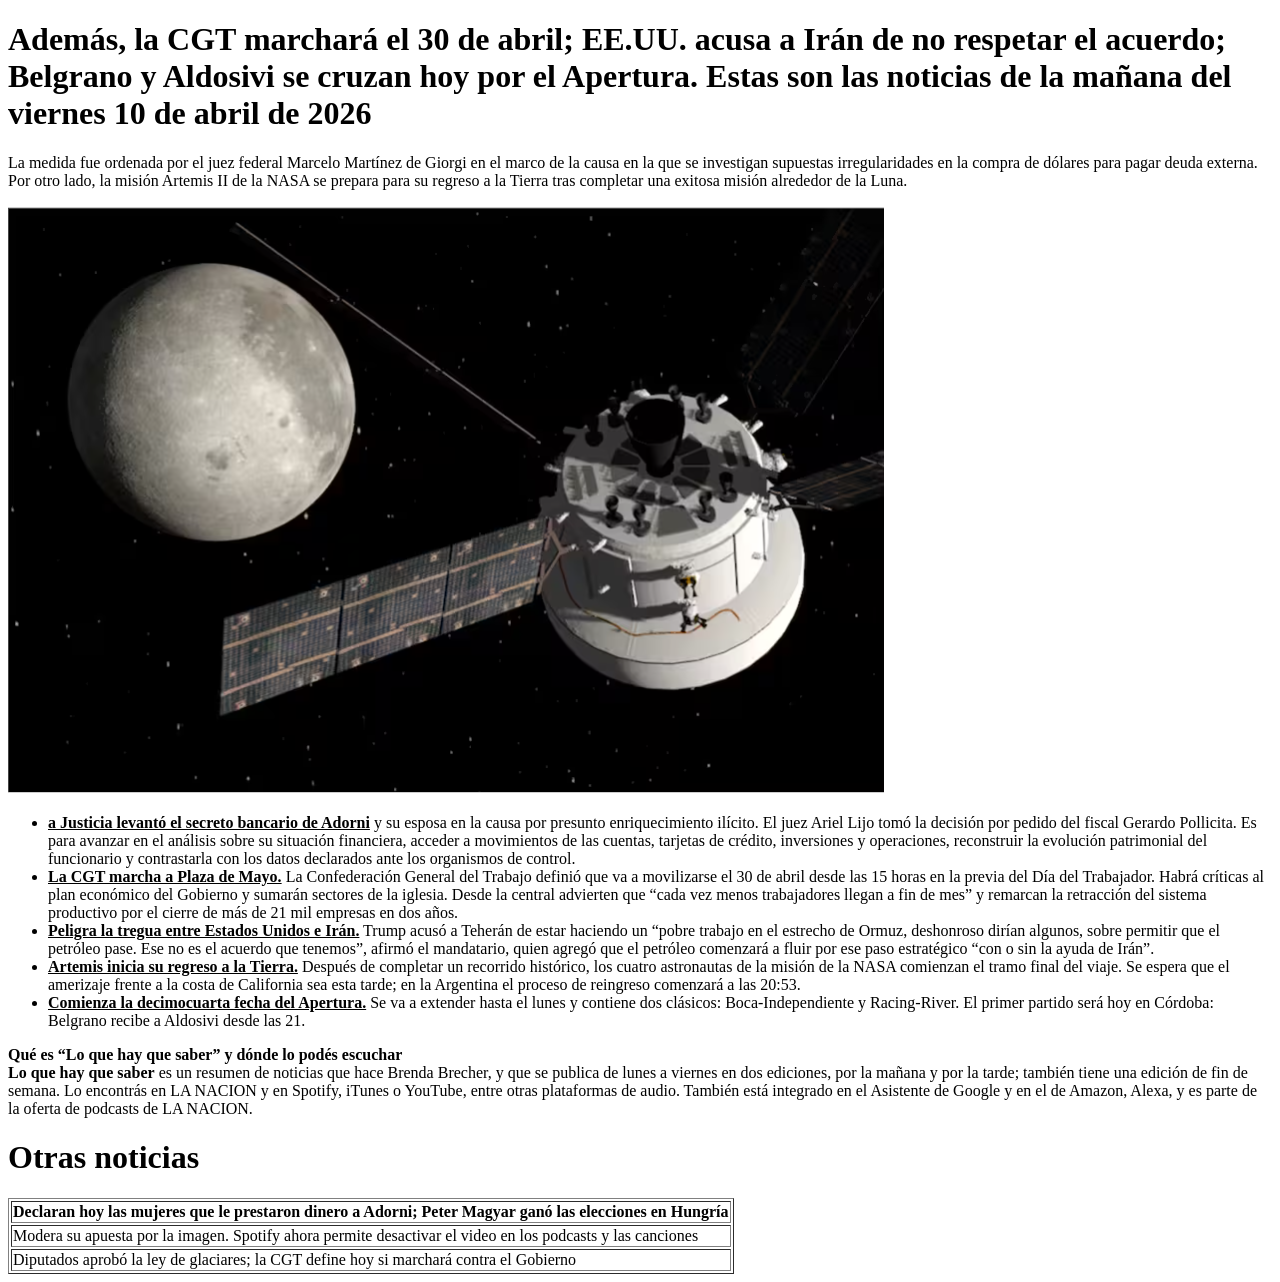
<file: index.html>
<!DOCTYPE html>
<html>

<head>
    <title>La Justicia levantó el secreto bancario de Adorni; Artemis II llega hoy a la noche a la Tierra</title>
</head>

<body>
    <h1>Además, la CGT marchará el 30 de abril; EE.UU. acusa a Irán de no respetar el acuerdo; Belgrano y Aldosivi se
        cruzan hoy por el Apertura. Estas son las noticias de la mañana del viernes 10 de abril de 2026</h1>
    <p>La medida fue ordenada por el juez federal Marcelo Martínez de Giorgi en el marco de la causa en la que se
        investigan supuestas irregularidades en la compra de dólares para pagar deuda externa. Por otro lado, la misión
        Artemis II de la NASA se prepara para su regreso a la Tierra tras completar una exitosa misión alrededor de la
        Luna.</p>
    <image src="media/artemis ii.png" alt="Noticias"></image>

    <ul>
        <li><u><b>a Justicia levantó el secreto bancario de Adorni</b></u> y su esposa en la causa por presunto
            enriquecimiento
            ilícito. El juez Ariel Lijo tomó la decisión por pedido del fiscal Gerardo Pollicita. Es
            para avanzar en el
            análisis sobre su situación financiera, acceder a movimientos de las cuentas, tarjetas de
            crédito,
            inversiones y operaciones, reconstruir la evolución patrimonial del funcionario y
            contrastarla con los datos
            declarados ante los organismos de control.</li>
        <li><u><b>La CGT marcha a Plaza de Mayo.</b></u> La Confederación General del Trabajo definió que va a
            movilizarse el 30 de
            abril desde las 15 horas en la previa del Día del Trabajador. Habrá críticas al plan económico del Gobierno
            y sumarán sectores de la iglesia. Desde la central advierten que “cada vez menos trabajadores llegan a fin
            de mes” y remarcan la retracción del sistema productivo por el cierre de más de 21 mil empresas en dos años.
        </li>
        <li><u><b>Peligra la tregua entre Estados Unidos e Irán.</b></u> Trump acusó a Teherán de estar haciendo un
            “pobre trabajo en
            el estrecho de Ormuz, deshonroso dirían algunos, sobre permitir que el petróleo pase. Ese no es el acuerdo
            que tenemos”, afirmó el mandatario, quien agregó que el petróleo comenzará a fluir por ese paso estratégico
            “con o sin la ayuda de Irán”.</li>
        <li><u><b>Artemis inicia su regreso a la Tierra.</b></u> Después de completar un recorrido histórico, los cuatro
            astronautas
            de la misión de la NASA comienzan el tramo final del viaje. Se espera que el amerizaje frente a la costa de
            California sea esta tarde; en la Argentina el proceso de reingreso comenzará a las 20:53.</li>
        <li><u><b>Comienza la decimocuarta fecha del Apertura.</b></u> Se va a extender hasta el lunes y contiene dos
            clásicos:
            Boca-Independiente y Racing-River. El primer partido será hoy en Córdoba: Belgrano recibe a Aldosivi desde
            las 21.</li>
    </ul>

    <div>
        <p><b>Qué es “Lo que hay que saber” y dónde lo podés escuchar</b><br>
            <b>Lo que hay que saber</b> es un resumen de noticias que hace Brenda Brecher, y que se publica de lunes a
            viernes
            en dos ediciones, por la mañana y por la tarde; también tiene una edición de fin de semana. Lo encontrás en
            LA NACION y en Spotify, iTunes o YouTube, entre otras plataformas de audio. También está integrado en el
            Asistente de Google y en el de Amazon, Alexa, y es parte de la oferta de podcasts de LA NACION.
        </p>

    </div>

    <div>
        <h1>Otras noticias</h1>
        <table border="1">
            <tr>
                <th>Declaran hoy las mujeres que le prestaron dinero a Adorni; Peter Magyar
                    ganó las elecciones en Hungría</th>

            </tr>
            <tr>
                <td>Modera su apuesta por la imagen. Spotify ahora permite desactivar el video en los podcasts y las
                    canciones</td>

            </tr>
            <tr>
                <td>Diputados aprobó la ley de glaciares; la CGT define hoy si marchará
                    contra el Gobierno</td>

            </tr>
        </table>
    </div>

</body>

</html>
</file>
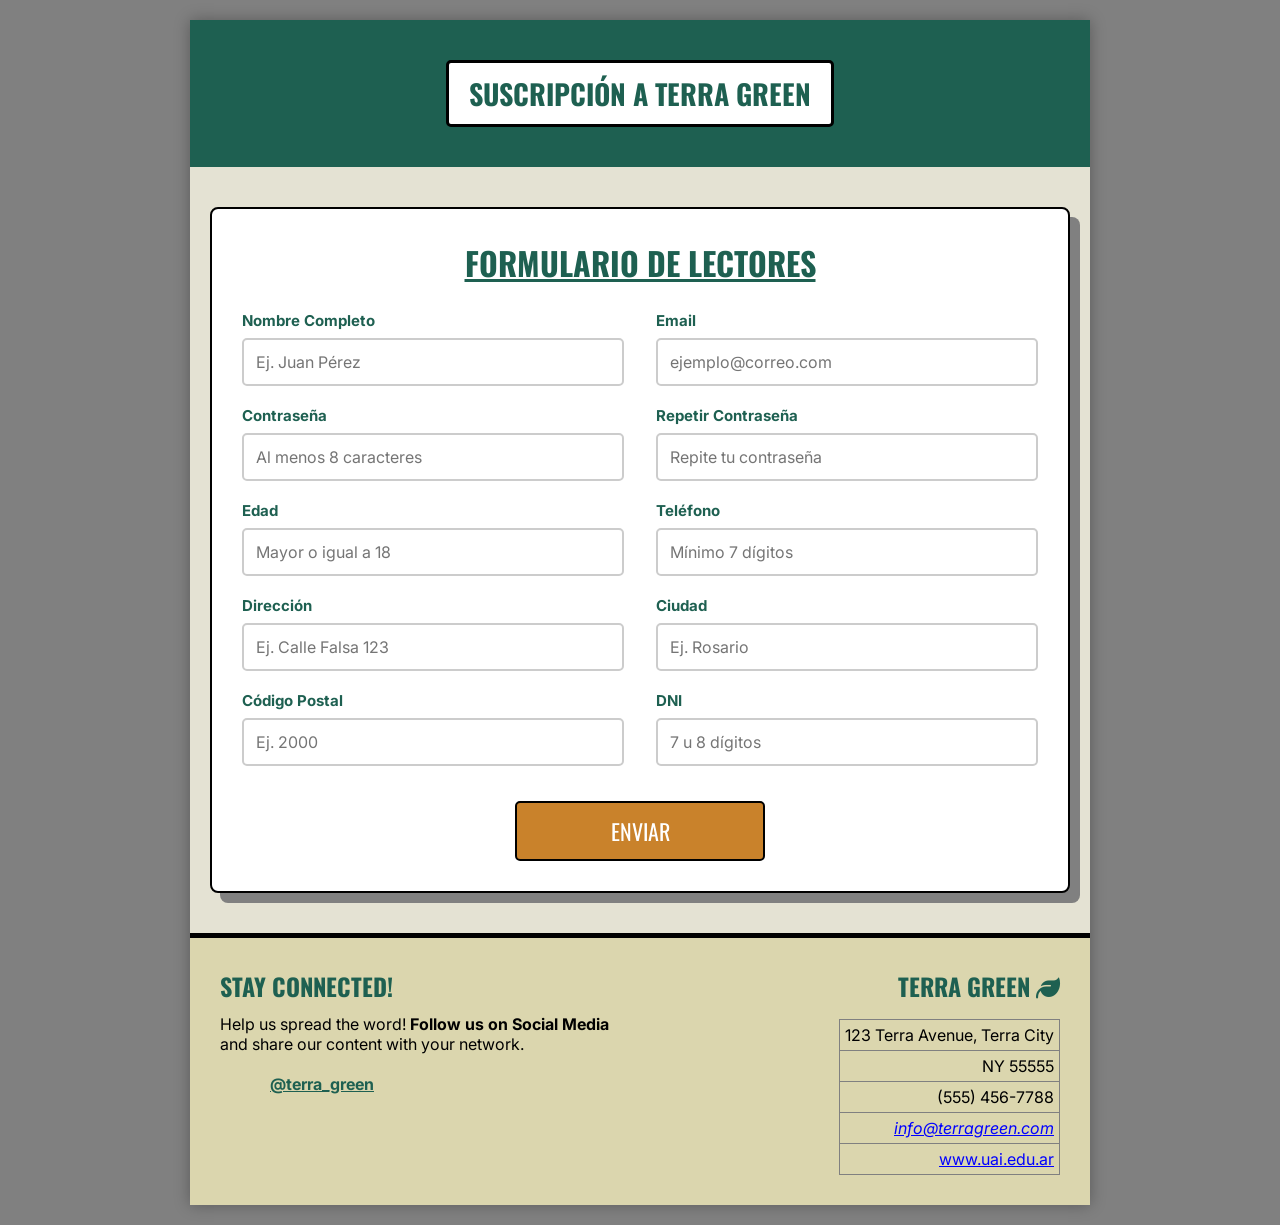
<file: tp clase 9/index.html>
<!DOCTYPE html>
<html lang="es">
<head>
    <meta charset="UTF-8">
    <meta name="viewport" content="width=device-width, initial-scale=1.0">
    <title>Suscripción Diario - Terra Green</title>
    
    <link href="https://fonts.googleapis.com/css2?family=Oswald:wght@400;700&family=Inter:ital,wght@0,400;0,700;1,400&display=swap" rel="stylesheet">
    <link rel="stylesheet" href="https://cdn-uicons.flaticon.com/uicons-brands/css/uicons-brands.css">
    <link rel="stylesheet" href="https://cdnjs.cloudflare.com/ajax/libs/font-awesome/6.4.0/css/all.min.css">
    <link rel="stylesheet" href="styles.css">
</head>
<body>

    <div class="contenedor-principal">
        
        <header class="cabecera-verde">
            <div class="boton-newsletter">SUSCRIPCIÓN A TERRA GREEN</div>
        </header>

        <div class="fondo-beige-claro">
            <div class="tarjeta-formulario">
                <h2 class="titulo-formulario">FORMULARIO DE LECTORES</h2>
                
                <form id="suscripcionForm" novalidate>
                    <div class="form-grid">
                        
                        <div class="field-group">
                            <label for="nombre">Nombre Completo</label>
                            <input type="text" id="nombre" name="nombre" placeholder="Ej. Juan Pérez">
                            <div class="error-message" id="error-nombre"></div>
                        </div>

                        <div class="field-group">
                            <label for="email">Email</label>
                            <input type="email" id="email" name="email" placeholder="ejemplo@correo.com">
                            <div class="error-message" id="error-email"></div>
                        </div>

                        <div class="field-group">
                            <label for="password">Contraseña</label>
                            <input type="password" id="password" name="password" placeholder="Al menos 8 caracteres">
                            <div class="error-message" id="error-password"></div>
                        </div>

                        <div class="field-group">
                            <label for="password_rep">Repetir Contraseña</label>
                            <input type="password" id="password_rep" name="password_rep" placeholder="Repite tu contraseña">
                            <div class="error-message" id="error-password_rep"></div>
                        </div>

                        <div class="field-group">
                            <label for="edad">Edad</label>
                            <input type="number" id="edad" name="edad" placeholder="Mayor o igual a 18">
                            <div class="error-message" id="error-edad"></div>
                        </div>

                        <div class="field-group">
                            <label for="telefono">Teléfono</label>
                            <input type="text" id="telefono" name="telefono" placeholder="Mínimo 7 dígitos">
                            <div class="error-message" id="error-telefono"></div>
                        </div>

                        <div class="field-group">
                            <label for="direccion">Dirección</label>
                            <input type="text" id="direccion" name="direccion" placeholder="Ej. Calle Falsa 123">
                            <div class="error-message" id="error-direccion"></div>
                        </div>

                        <div class="field-group">
                            <label for="ciudad">Ciudad</label>
                            <input type="text" id="ciudad" name="ciudad" placeholder="Ej. Rosario">
                            <div class="error-message" id="error-ciudad"></div>
                        </div>

                        <div class="field-group">
                            <label for="cp">Código Postal</label>
                            <input type="text" id="cp" name="cp" placeholder="Ej. 2000">
                            <div class="error-message" id="error-cp"></div>
                        </div>

                        <div class="field-group">
                            <label for="dni">DNI</label>
                            <input type="text" id="dni" name="dni" placeholder="7 u 8 dígitos">
                            <div class="error-message" id="error-dni"></div>
                        </div>

                        <div class="submit-container">
                            <button type="submit" class="submit-btn">ENVIAR</button>
                        </div>
                    </div>
                </form>
            </div>
        </div>

        <footer class="pie-pagina">
            <div class="mitad-izq">
                <h2>STAY CONNECTED!</h2>
                <p>Help us spread the word! <strong>Follow us on Social Media</strong> and share our content with your network.</p>
                <ul class="redes-sociales">
                    <li><a href="#"><i class="fi fi-brands-facebook"></i></a></li>
                    <li><a href="#"><i class="fi fi-brands-instagram"></i></a></li>
                    <li><a href="#"><i class="fi fi-brands-tik-tok"></i></a></li>
                    <li><u>@terra_green</u></li>
                </ul>
            </div>
            <div class="mitad-der">
                <h2 class="titulo-logo">TERRA GREEN <i class="fa-solid fa-leaf"></i></h2>
                <table class="tabla-datos">
                    <tr><td>123 Terra Avenue, Terra City</td></tr>
                    <tr><td>NY 55555</td></tr>
                    <tr><td>(555) 456-7788</td></tr>
                    <tr><td><a href="mailto:info@terragreen.com"><em>info@terragreen.com</em></a></td></tr>
                    <tr><td><a href="https://uai.edu.ar" target="_blank">www.uai.edu.ar</a></td></tr>
                </table>
            </div>
        </footer>

    </div>

    <!-- Modal para Errores o Éxito -->
    <div id="modal" class="modal">
        <div class="modal-content">
            <div class="modal-header">
                <span class="close">&times;</span>
                <h2 class="modal-title" id="modalTitle">Resultado</h2>
            </div>
            <div id="modalBody"></div>
        </div>
    </div>

    <script src="script.js"></script>
</body>
</html>
</file>
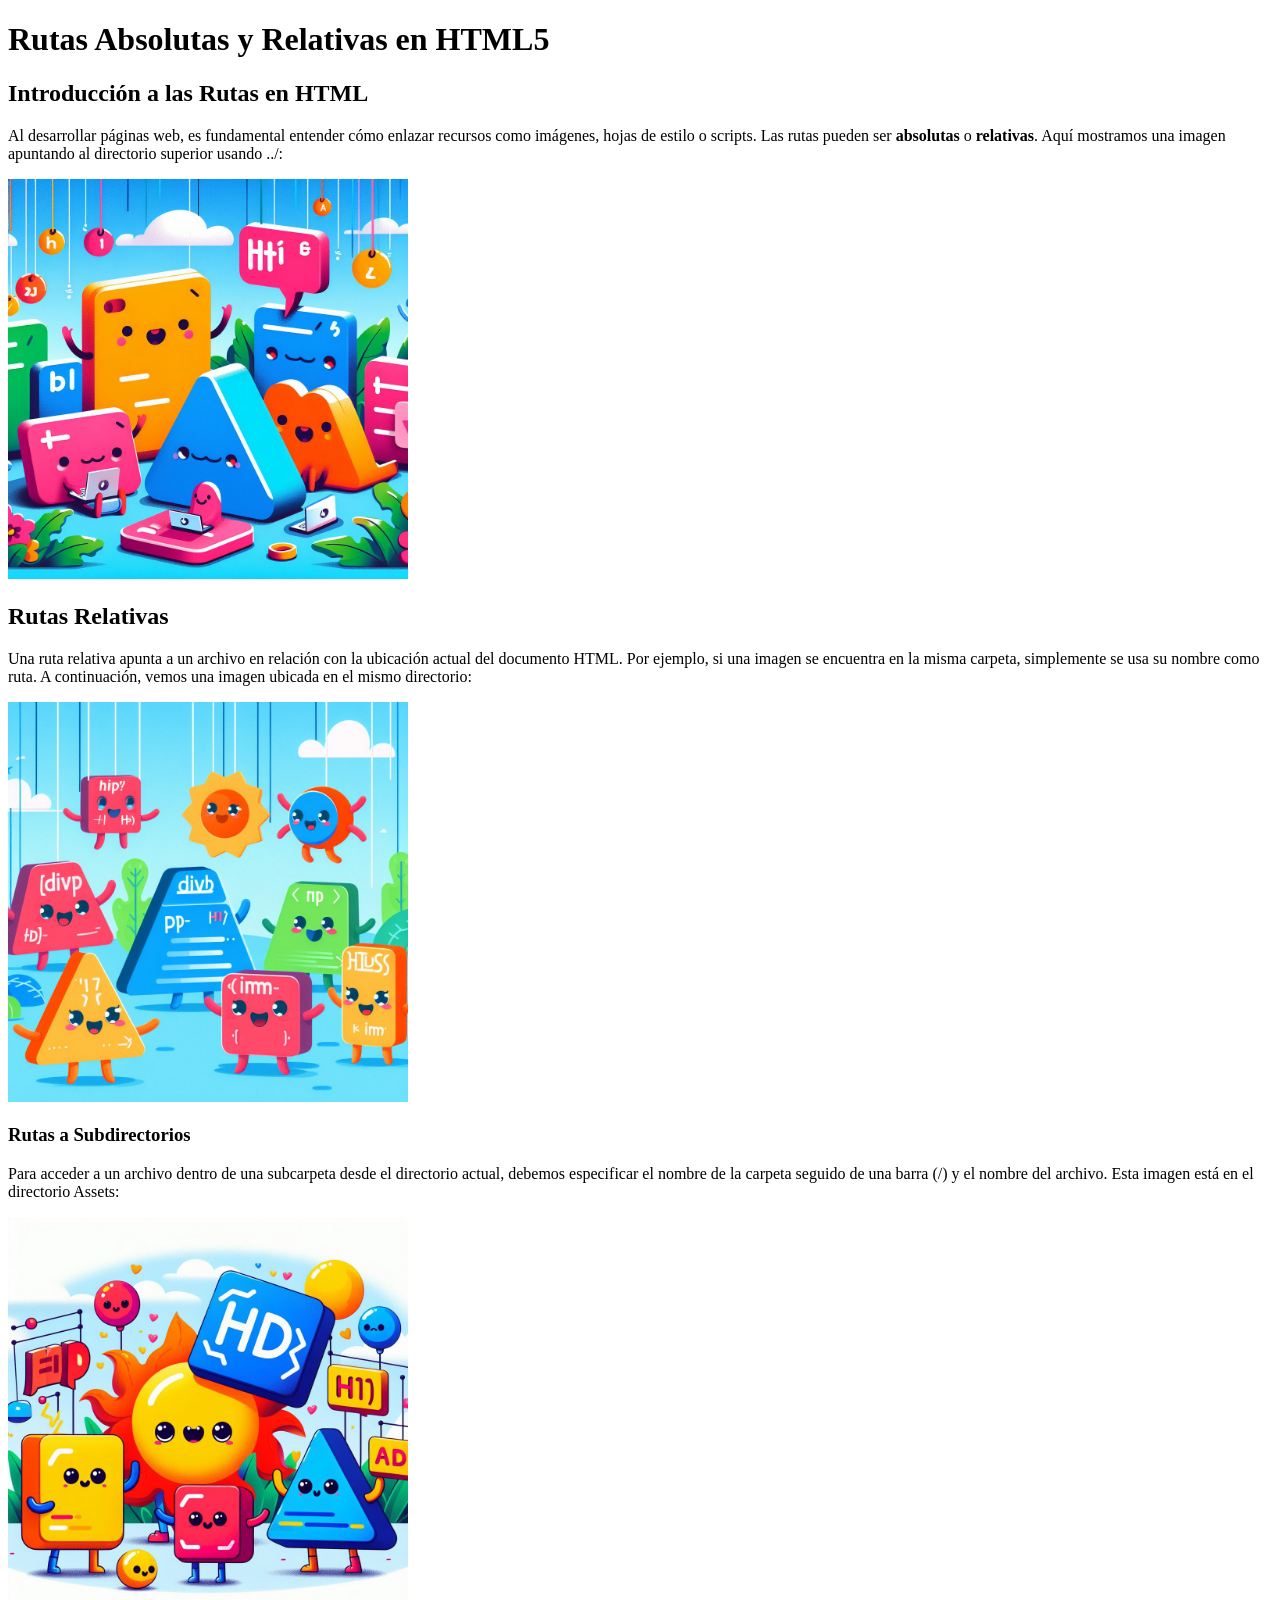
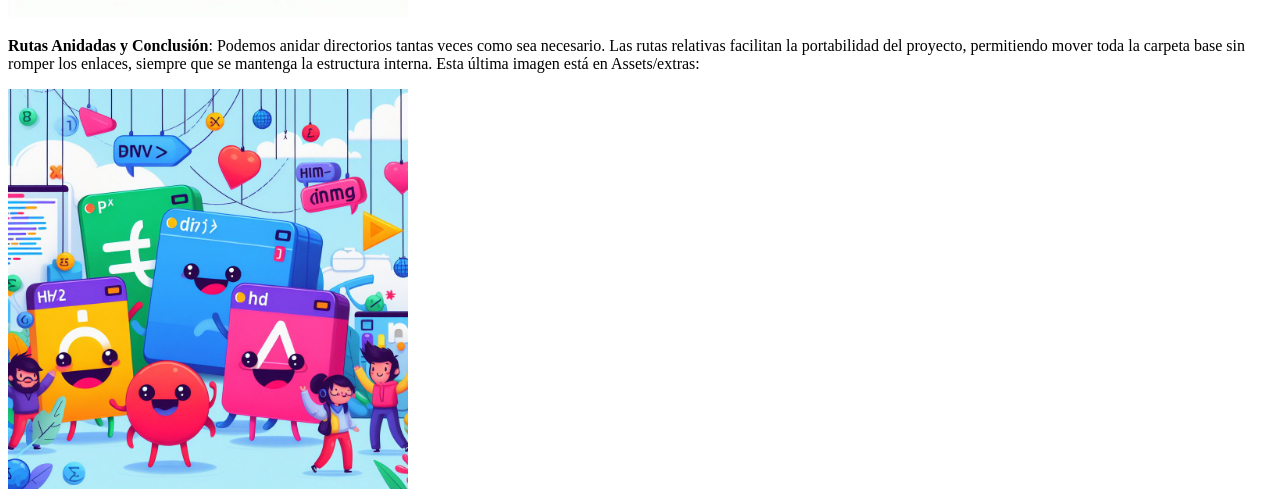
<file: Ejercicio Clase 3/src/Index.html>
<!DOCTYPE html>
<html lang="es">

<head>
   <meta charset="UTF-8">
   <meta name="viewport" content="width=device-width, initial-scale=1.0">
   <title>Rutas Absolutas y Relativas en HTML5</title>
</head>

<body>
   <!-- Contenido del cuerpo del documento HTML -->
   <header>
      <!-- Cabecera del documento -->
      <h1>Rutas Absolutas y Relativas en HTML5</h1>
   </header>
   <nav>
      <!-- Barra de navegación -->
   </nav>
   <section>
      <!-- Sección de contenido principal (aca va la image1.jpg)-->
      <h2>Introducción a las Rutas en HTML</h2>
      <p>Al desarrollar páginas web, es fundamental entender cómo enlazar recursos como imágenes, hojas de estilo o
         scripts. Las rutas pueden ser <strong>absolutas</strong> o <strong>relativas</strong>. Aquí mostramos una
         imagen apuntando al directorio superior usando ../:</p>
      <img src="../image1.jpg" alt="Ejemplo de ruta relativa al directorio padre" width="400">
   </section>
   <article>
      <!-- Artículo o contenido independiente (aca va la image2.jpg)-->
      <h2>Rutas Relativas</h2>
      <p>Una ruta relativa apunta a un archivo en relación con la ubicación actual del documento HTML. Por ejemplo, si
         una imagen se encuentra en la misma carpeta, simplemente se usa su nombre como ruta. A continuación, vemos una
         imagen ubicada en el mismo directorio:</p>
      <img src="image2.jpg" alt="Ejemplo de ruta en el mismo directorio" width="400">
   </article>
   <aside>
      <!-- Contenido relacionado o complementario al contenido principal(aca va la image3.jpg) -->
      <h3>Rutas a Subdirectorios</h3>
      <p>Para acceder a un archivo dentro de una subcarpeta desde el directorio actual, debemos especificar el nombre de
         la carpeta seguido de una barra (/) y el nombre del archivo. Esta imagen está en el directorio
         Assets:
      </p>
      <img src="Assets/image3.jpg" alt="Ejemplo de subdirectorio" width="400">
   </aside>
   <footer>
      <!-- Pie de página (aca va la image4.jpg)-->
      <p><b>Rutas Anidadas y Conclusión</b>: Podemos anidar directorios tantas veces como sea necesario. Las rutas
         relativas facilitan la portabilidad del proyecto, permitiendo mover toda la carpeta base sin romper los
         enlaces, siempre que se mantenga la estructura interna. Esta última imagen está en Assets/extras:
      </p>
      <img src="Assets/extras/image4.jpg" alt="Ejemplo de subdirectorio anidado" width="400">
   </footer>
</body>

</html>
</file>
<file: tp clase 9/styles.css>
/* Estilos Base */
* {
    margin: 0;
    padding: 0;
    box-sizing: border-box;
}

body {
    font-family: 'Inter', sans-serif;
    background-color: gray;
    padding: 20px;
}

.contenedor-principal {
    width: 100%;
    max-width: 900px;
    margin: 0 auto;
    background-color: white;
    box-shadow: 0 0 15px rgba(0, 0, 0, 0.3);
}

/* Cabecera */
.cabecera-verde {
    background-color: #1e6051;
    padding: 40px 20px;
    text-align: center;
}

.boton-newsletter {
    background-color: white;
    color: #1e6051;
    font-family: 'Oswald', sans-serif;
    font-weight: bold;
    font-size: 28px;
    display: inline-block;
    padding: 10px 20px;
    border: 3px solid black;
    border-radius: 5px;
    text-transform: uppercase;
}

/* Contenedor del Formulario */
.fondo-beige-claro {
    background-color: #e4e2d3;
    padding: 40px 20px;
}

.tarjeta-formulario {
    background-color: white;
    padding: 30px;
    border: 2px solid black;
    box-shadow: 10px 10px 0px gray;
    border-radius: 8px;
}

.titulo-formulario {
    color: #1e6051;
    font-family: 'Oswald', sans-serif;
    font-size: 32px;
    margin-bottom: 25px;
    text-align: center;
    text-decoration: underline;
}

/* Estructura Responsiva: Flexbox (Mobile First por defecto) */
.form-grid {
    display: flex;
    flex-direction: column;
    gap: 20px;
}

.field-group {
    display: flex;
    flex-direction: column;
}

label {
    font-weight: bold;
    color: #1e6051;
    margin-bottom: 8px;
    font-size: 15px;
}

input {
    padding: 12px;
    border: 2px solid #ccc;
    border-radius: 5px;
    font-size: 16px;
    font-family: 'Inter', sans-serif;
    transition: all 0.3s;
}

input:focus {
    outline: none;
    border-color: #1e6051;
    box-shadow: 0 0 5px rgba(30, 96, 81, 0.5);
}

input.error {
    border-color: #e74c3c;
    background-color: #fdf2f2;
}

.error-message {
    color: #e74c3c;
    font-size: 13px;
    margin-top: 5px;
    display: none;
    font-weight: 500;
}

.error-message.show {
    display: block;
}

/* Botón de Envío */
.submit-container {
    margin-top: 15px;
    text-align: center;
    width: 100%;
}

.submit-btn {
    background-color: #c9822b;
    color: white;
    font-family: 'Oswald', sans-serif;
    font-size: 22px;
    border: 2px solid black;
    padding: 12px 40px;
    border-radius: 5px;
    cursor: pointer;
    transition: all 0.2s;
    width: 100%;
}

.submit-btn:hover {
    background-color: #b07022;
    transform: translateY(-2px);
}

/* Pie de Página */
.pie-pagina {
    background-color: #dbd6ae;
    display: flex;
    flex-direction: column;
    padding: 30px;
    border-top: 5px solid black;
}

.mitad-izq {
    margin-bottom: 20px;
}

.mitad-izq h2 {
    color: #1e6051;
    font-family: 'Oswald', sans-serif;
    margin-bottom: 10px;
}

.redes-sociales {
    display: flex;
    list-style: none;
    margin-top: 10px;
    align-items: center;
}

.redes-sociales i {
    font-size: 32px;
    margin-right: 15px;
}

.fi-brands-facebook {
    color: #1877f2;
}

.fi-brands-instagram {
    color: #e1306c;
}

.fi-brands-tik-tok {
    color: #000000;
}

.redes-sociales u {
    color: #1e6051;
    font-weight: bold;
    margin-left: 5px;
}

.mitad-der {
    text-align: left;
}

.titulo-logo {
    color: #1e6051;
    font-family: 'Oswald', sans-serif;
    margin-bottom: 10px;
}

.tabla-datos {
    margin-top: 15px;
    border-collapse: collapse;
    width: 100%;
}

.tabla-datos td {
    text-align: left;
    padding: 5px;
    border: 1px solid gray;
}

.tabla-datos a {
    color: blue;
    text-decoration: underline;
}

/* Modal */
.modal {
    display: none;
    position: fixed;
    z-index: 1000;
    left: 0;
    top: 0;
    width: 100%;
    height: 100%;
    background-color: rgba(0, 0, 0, 0.6);
    backdrop-filter: blur(3px);
}

.modal-content {
    background-color: white;
    margin: 5% auto;
    padding: 30px;
    border: 3px solid #1e6051;
    border-radius: 10px;
    width: 90%;
    max-width: 600px;
    max-height: 85vh;
    overflow-y: auto;
    box-shadow: 0 10px 30px rgba(0, 0, 0, 0.5);
}

.modal-header {
    border-bottom: 2px solid #eee;
    padding-bottom: 15px;
    margin-bottom: 20px;
    position: relative;
}

.modal-title {
    color: #1e6051;
    font-family: 'Oswald', sans-serif;
    font-size: 28px;
    text-align: center;
}

.close {
    color: #aaa;
    position: absolute;
    right: 0;
    top: 0;
    font-size: 28px;
    font-weight: bold;
    cursor: pointer;
}

.close:hover {
    color: #e74c3c;
}

.data-item {
    margin-bottom: 12px;
    padding: 10px;
    background: #f8f9fa;
    border-left: 4px solid #1e6051;
    border-radius: 4px;
}

.data-label {
    font-weight: bold;
    color: #1e6051;
    margin-bottom: 3px;
}

.error-list {
    background: #fdf2f2;
    border: 2px solid #e74c3c;
    border-radius: 8px;
    padding: 15px;
}

.error-list h3 {
    color: #e74c3c;
    margin-bottom: 10px;
    font-family: 'Oswald', sans-serif;
}

.error-list ul {
    margin-left: 20px;
}

.error-list li {
    color: #e74c3c;
    margin-bottom: 5px;
    font-weight: 500;
}


@media (min-width: 768px) {

    /* Layout a 2 columnas */
    .form-grid {
        flex-direction: row;
        flex-wrap: wrap;
        justify-content: space-between;
    }

    .field-group {
        width: 48%;
        /* Aproximadamente 2 columnas dejando espacio en medio */
    }

    /* Botón centrado ocupando su espacio normal */
    .submit-container {
        display: flex;
        justify-content: center;
    }

    .submit-btn {
        width: auto;
        min-width: 250px;
    }

    /* Pie de página a 2 columnas */
    .pie-pagina {
        flex-direction: row;
        justify-content: space-between;
    }

    .mitad-izq,
    .mitad-der {
        width: 50%;
        margin-bottom: 0;
    }

    .mitad-der {
        text-align: right;
    }

    .tabla-datos {
        margin-left: auto;
        width: auto;
    }

    .tabla-datos td {
        text-align: right;
    }
}
</file>
